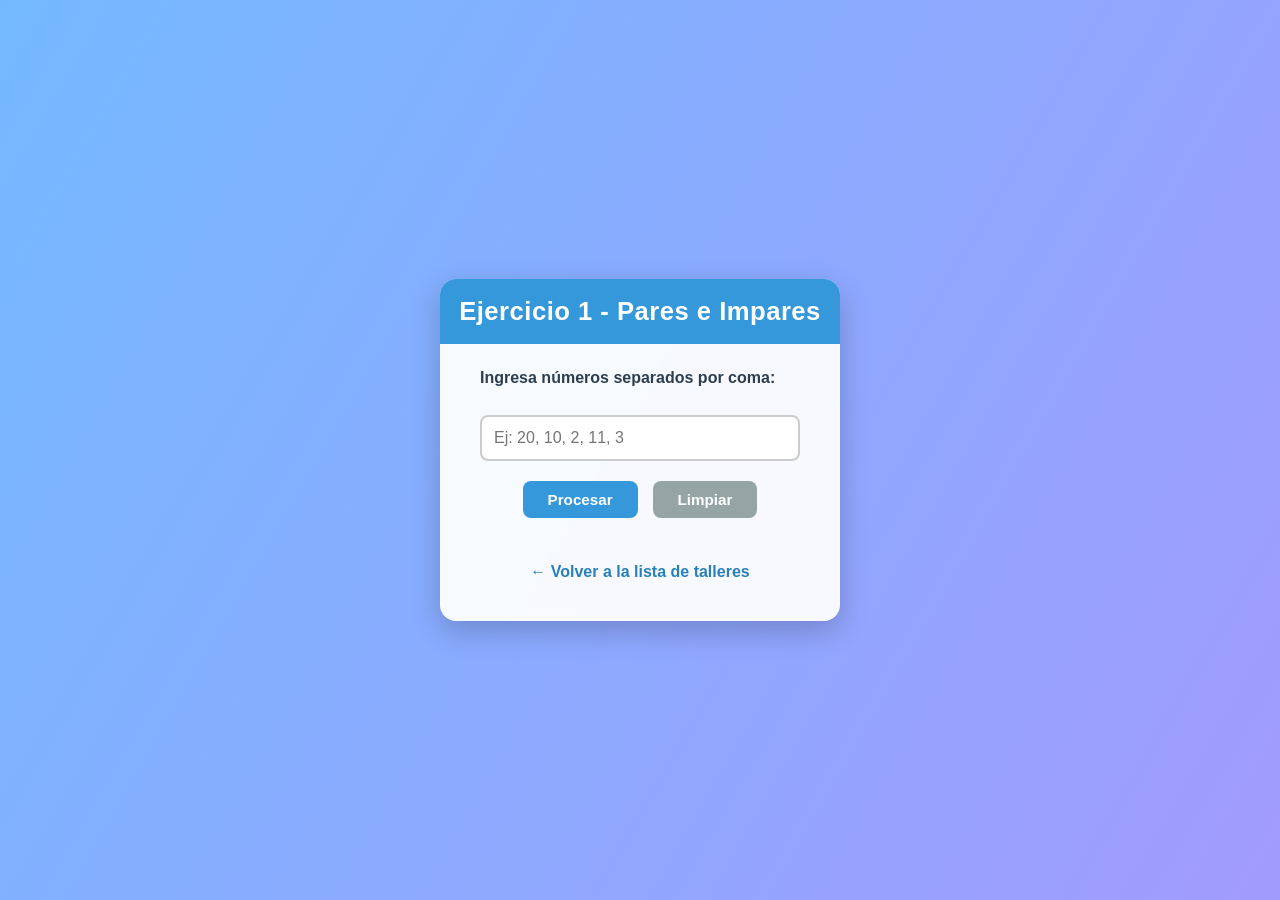
<file: Taller 1/index.html>
<!DOCTYPE html>
<html lang="es">

<head>
    <meta charset="UTF-8">
    <meta name="viewport" content="width=device-width, initial-scale=1.0">
    <title>Números pares e impares</title>
    <link rel="stylesheet" href="css/estilos.css">
</head>

<body>
    <div class="container">
        <h1>Ejercicio 1 - Pares e Impares</h1>

        <form method="post" action="ejercicio1.php" class="formulario">
            <div class="form-group">
                <label for="numeros">Ingresa números separados por coma:</label><br>
                <input type="text" id="numeros" name="numeros" placeholder="Ej: 20, 10, 2, 11, 3" required>
            </div>

            <div class="acciones">
                <input type="submit" value="Procesar" class="boton">
                <input type="reset" value="Limpiar" class="boton secundario">
            </div>
        </form>

        <footer class="acciones">
            <a href="../index.html">← Volver a la lista de talleres</a>
        </footer>
    </div>
</body>

</html>
</file>
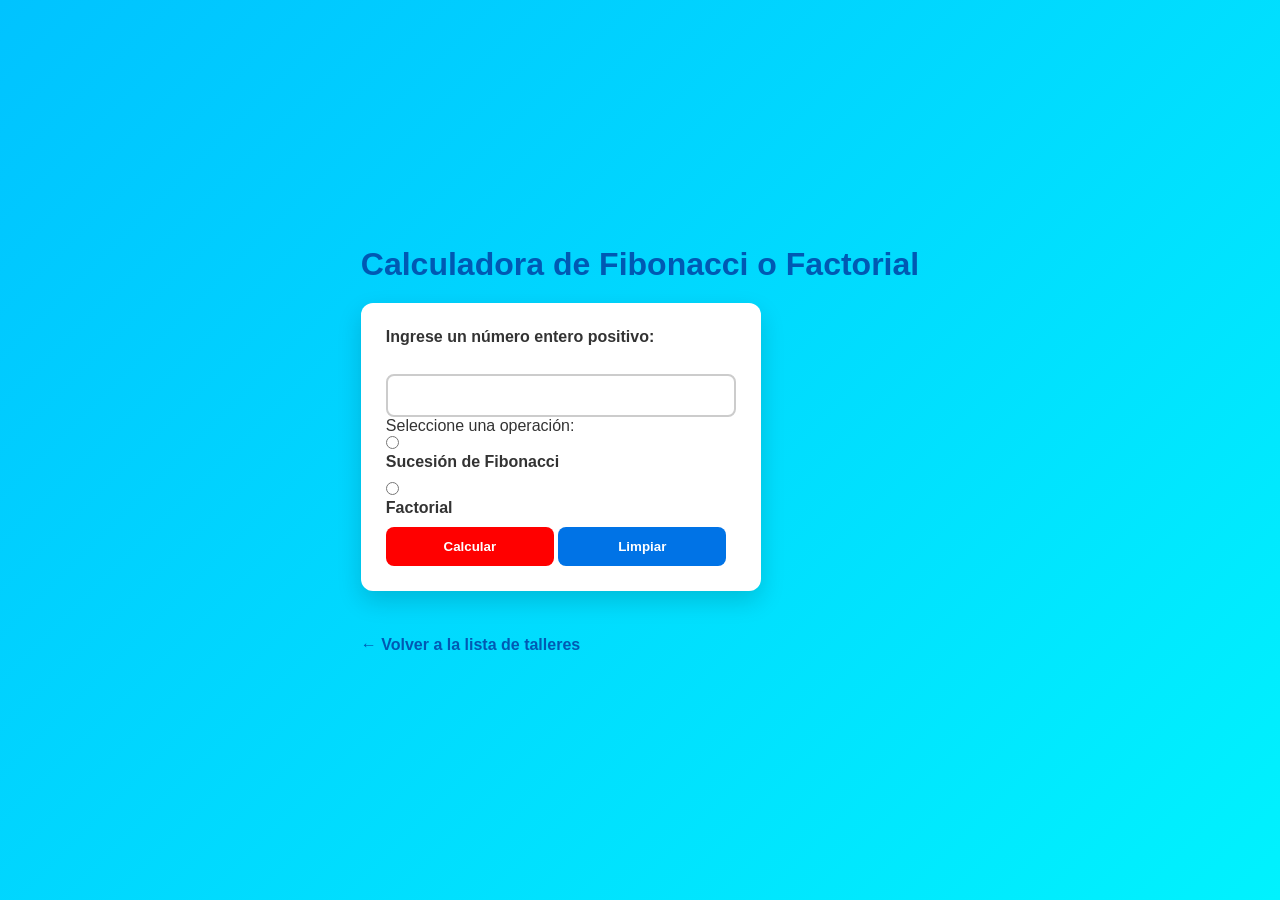
<file: Taller 2/index.html>
<!DOCTYPE html>
<html lang="es">

<head>
    <meta charset="UTF-8">
    <meta name="viewport" content="width=device-width, initial-scale=1.0">
    <title>Calculadora de Fibonacci o Factorial</title>
    <link rel="stylesheet" href="css/estilos.css">
</head>

<body>
    <div class="contenedor">
        <header>
            <h1>Calculadora de Fibonacci o Factorial</h1>
        </header>

        <main>
            <section class="formulario">
                <form method="post" action="operaciones.php">

                    <div class="form-group">
                        <label for="numero">Ingrese un número entero positivo:</label><br>
                        <input type="number" name="numero" id="numero" min="0" required>
                    </div>

                    <div class="form-group">
                        <p>Seleccione una operación:</p>
                        <div class="opcion">
                            <input type="radio" name="operacion" id="fibonacci" value="fibonacci" required>
                            <label for="fibonacci">Sucesión de Fibonacci</label>
                        </div>
                        <div class="opcion">
                            <input type="radio" name="operacion" id="factorial" value="factorial">
                            <label for="factorial">Factorial</label>
                        </div>
                    </div>

                    <div class="form-buttons">
                        <input type="submit" value="Calcular">
                        <input type="reset" value="Limpiar">
                    </div>

                </form>
            </section>
        </main>

        <footer>
            <div class="links">
                <a href="../index.html">← Volver a la lista de talleres</a>
            </div>
        </footer>
    </div>
</body>

</html>
</file>
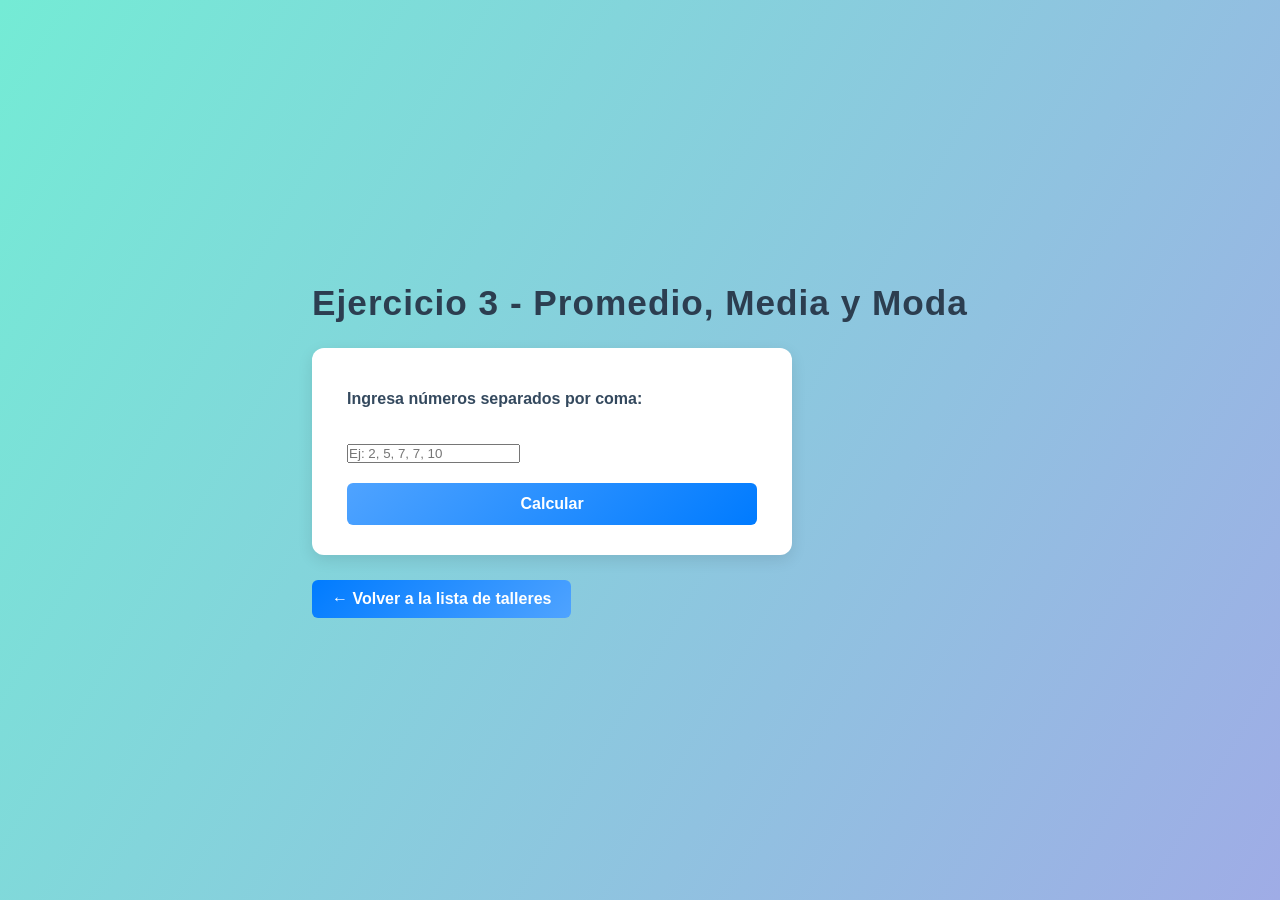
<file: Taller 3/index.html>
<!DOCTYPE html>
<html lang="es">

<head>
    <meta charset="UTF-8">
    <meta name="viewport" content="width=device-width, initial-scale=1.0">
    <title>Operaciones estadísticas</title>
    <link rel="stylesheet" href="css/estilos.css">
</head>

<body>
    <div class="container">
        <header>
            <h1>Ejercicio 3 - Promedio, Media y Moda</h1>
        </header>

        <main>
            <div class="form-box">
                <form method="post" action="operaciones.php">
                    <div class="form-group">
                        <label for="numeros">Ingresa números separados por coma:</label><br><br>
                        <input type="text" id="numeros" name="numeros" placeholder="Ej: 2, 5, 7, 7, 10" required>
                    </div>

                    <div class="form-actions">
                        <input type="submit" value="Calcular">
                    </div>
                </form>
            </div>
        </main>

        <footer>
            <div class="links">
                <a href="../index.html">← Volver a la lista de talleres</a>
            </div>
        </footer>
    </div>
</body>

</html>
</file>
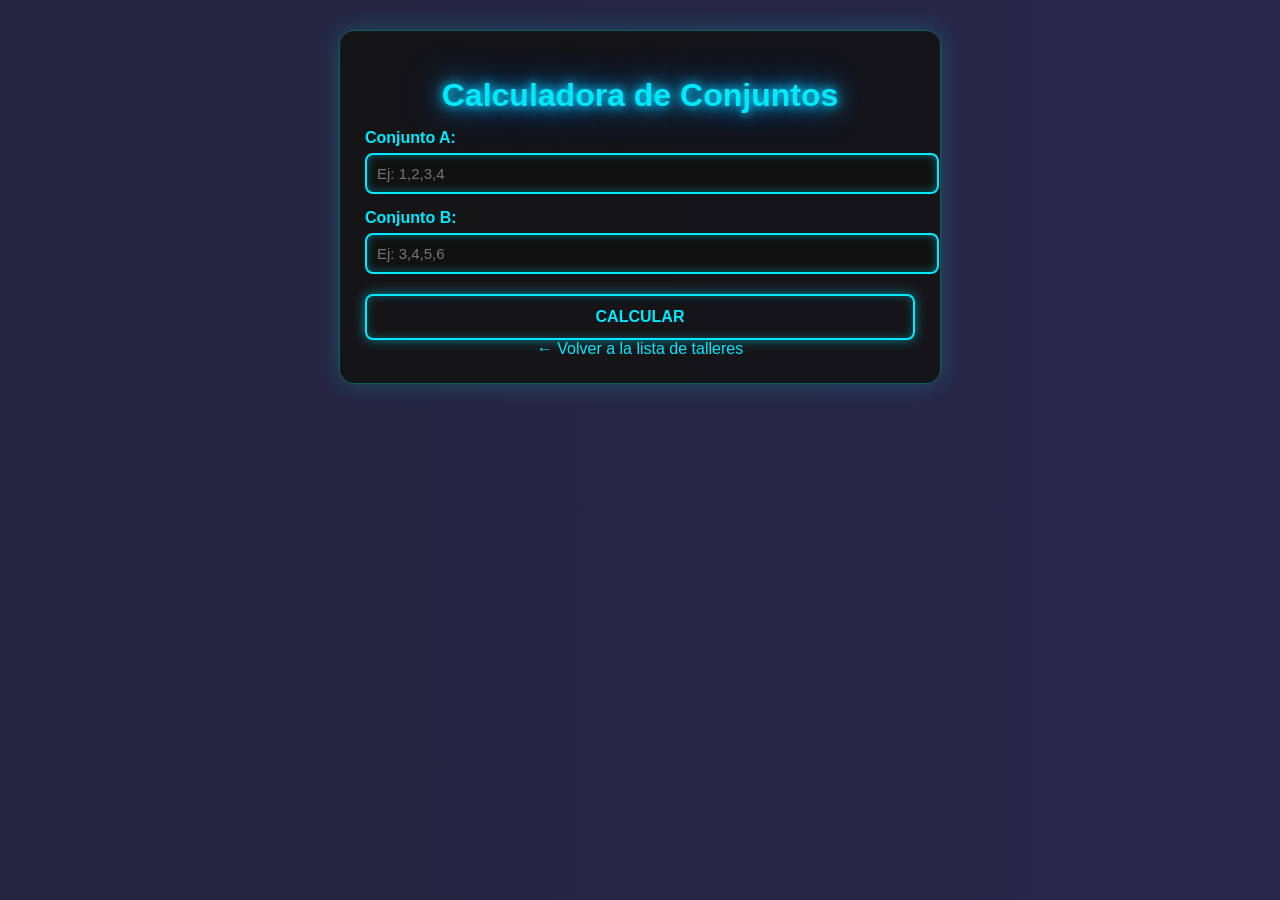
<file: Taller 4/index.html>
<!DOCTYPE html>
<html lang="es">

<head>
    <meta charset="UTF-8">
    <meta name="viewport" content="width=device-width, initial-scale=1.0">
    <title>Operaciones con Conjuntos</title>
    <link rel="stylesheet" href="estilos.css">
</head>

<body>
    <div class="container">
        <header>
            <h1>Calculadora de Conjuntos</h1>
        </header>

        <main>
            <form action="procesar.php" method="post">
                <div class="form-group">
                    <label for="conjuntoA">Conjunto A:</label>
                    <input type="text" id="conjuntoA" name="conjuntoA" placeholder="Ej: 1,2,3,4" required>
                </div>

                <div class="form-group">
                    <label for="conjuntoB">Conjunto B:</label>
                    <input type="text" id="conjuntoB" name="conjuntoB" placeholder="Ej: 3,4,5,6" required>
                </div>

                <div class="form-actions">
                    <button type="submit">Calcular</button>
                </div>
            </form>
        </main>

        <footer>
            <div class="links">
                <a href="../index.html">← Volver a la lista de talleres</a>
            </div>
        </footer>
    </div>
</body>

</html>
</file>
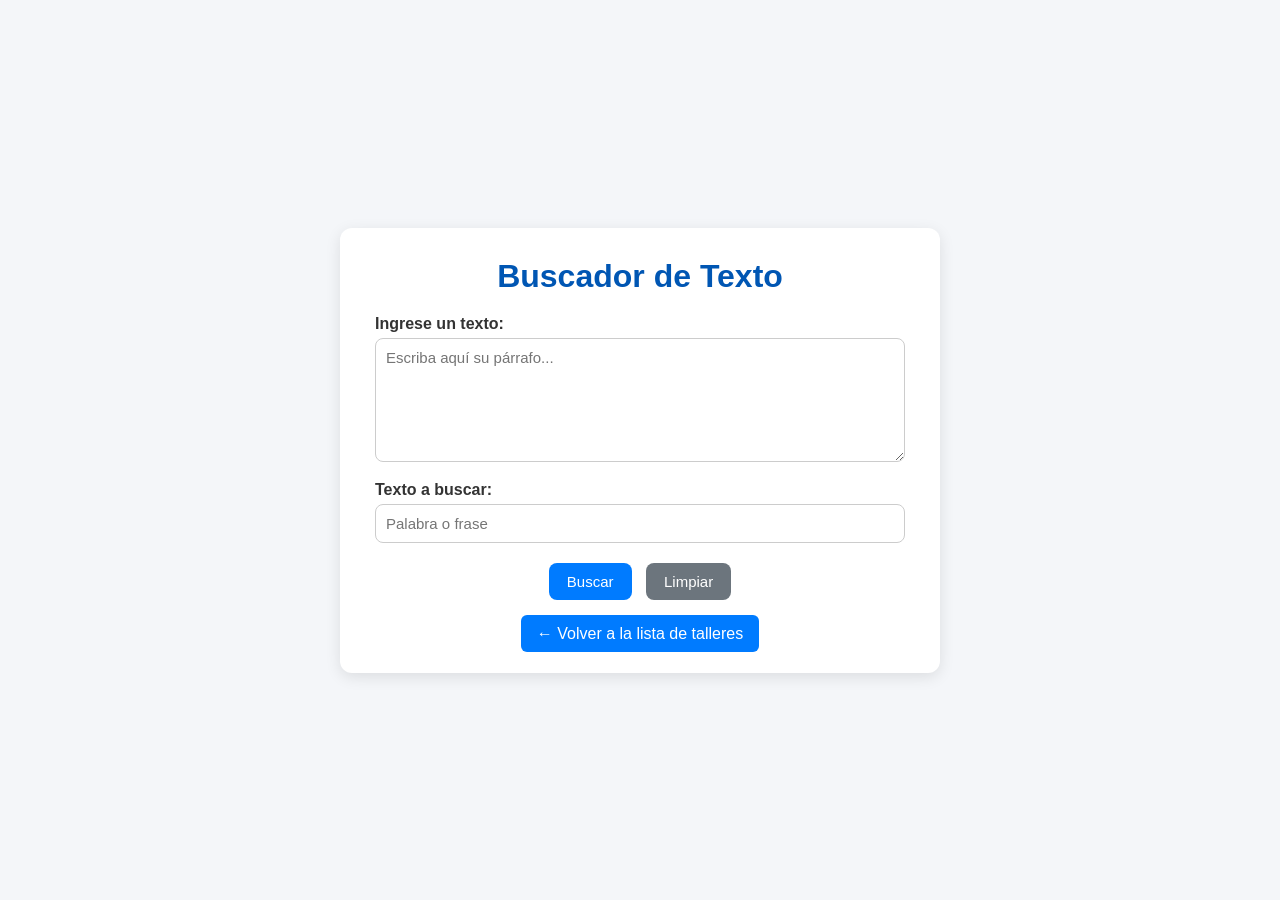
<file: Taller 5/index.html>
<!DOCTYPE html>
<html lang="es">
<head>
    <meta charset="UTF-8">
    <meta name="viewport" content="width=device-width, initial-scale=1.0">
    <title>Buscador de Texto</title>
    <link rel="stylesheet" href="css/estilos.css">
</head>
<body>
    <div class="container">
        <header>
            <h1>Buscador de Texto</h1>
        </header>

        <main>
            <form method="post" action="operaciones.php" class="formulario">
                <div class="campo">
                    <label for="texto">Ingrese un texto:</label>
                    <textarea name="texto" id="texto" rows="6" placeholder="Escriba aquí su párrafo..." required></textarea>
                </div>

                <div class="campo">
                    <label for="busqueda">Texto a buscar:</label>
                    <input type="text" name="busqueda" id="busqueda" placeholder="Palabra o frase" required>
                </div>

                <div class="acciones">
                    <input type="submit" value="Buscar" class="boton">
                    <input type="reset" value="Limpiar" class="boton secundario">
                </div>
            </form>
        </main>

        <footer>
            <div class="links">
                <a href="../index.html">← Volver a la lista de talleres</a>
            </div>
        </footer>
    </div>
</body>
</html>
</file>
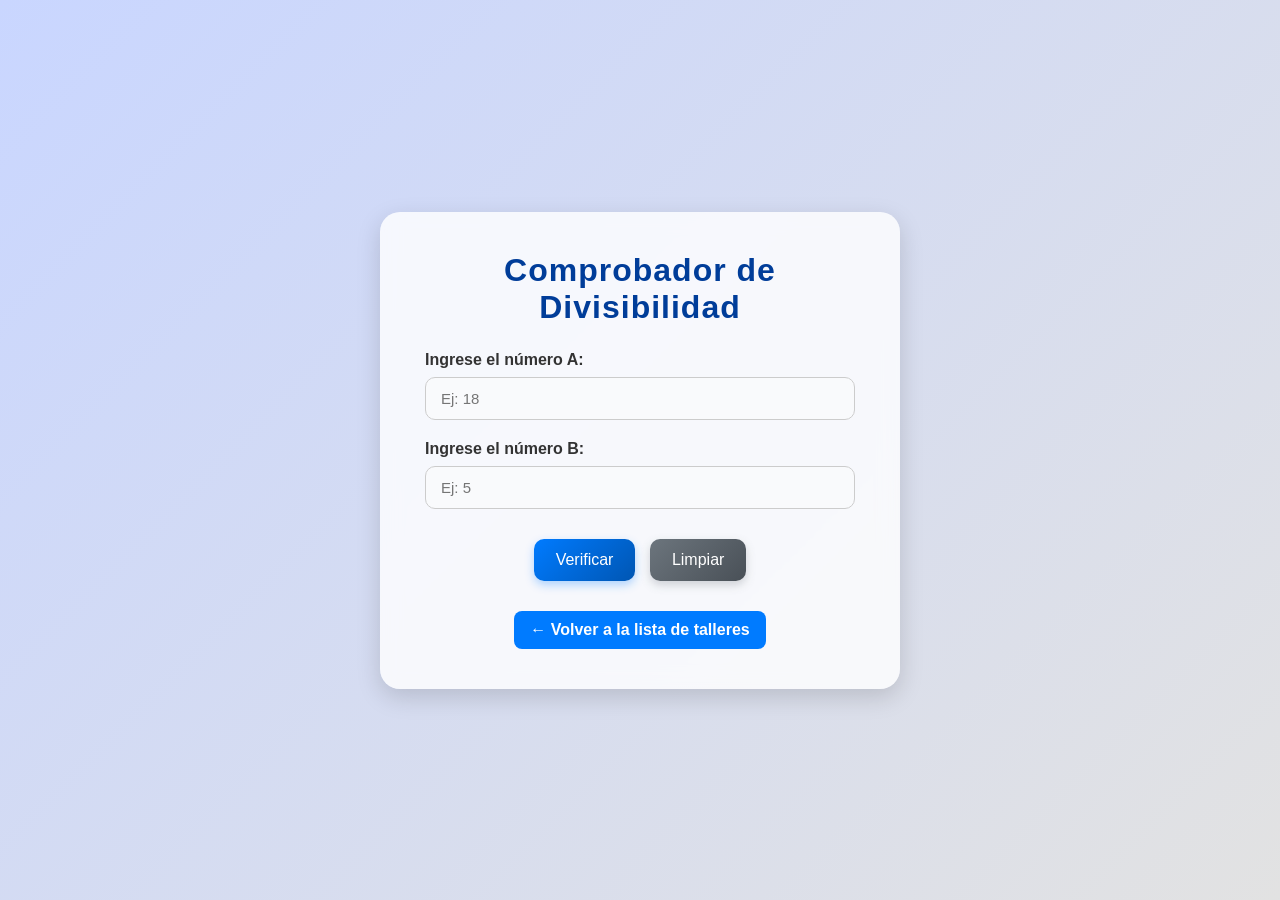
<file: Taller 6/index.html>
<!DOCTYPE html>
<html lang="es">
<head>
    <meta charset="UTF-8">
    <meta name="viewport" content="width=device-width, initial-scale=1.0">
    <title>Comprobador de Divisibilidad</title>
    <link rel="stylesheet" href="css/estilos.css">
</head>
<body>
    <div class="container">
        <header>
            <h1>Comprobador de Divisibilidad</h1>
        </header>

        <main>
            <form method="post" action="operaciones.php">
                <div class="form-group">
                    <label for="a">Ingrese el número A:</label>
                    <input type="text" name="a" id="a" placeholder="Ej: 18" required>
                </div>

                <div class="form-group">
                    <label for="b">Ingrese el número B:</label>
                    <input type="text" name="b" id="b" placeholder="Ej: 5" required>
                </div>

                <div class="acciones">
                    <button type="submit" class="boton">Verificar</button>
                    <button type="reset" class="boton secundario">Limpiar</button>
                </div>
            </form>
        </main>

        <footer>
            <div class="links">
                <a href="../index.html">← Volver a la lista de talleres</a>
            </div>
        </footer>
    </div>
</body>
</html>
</file>
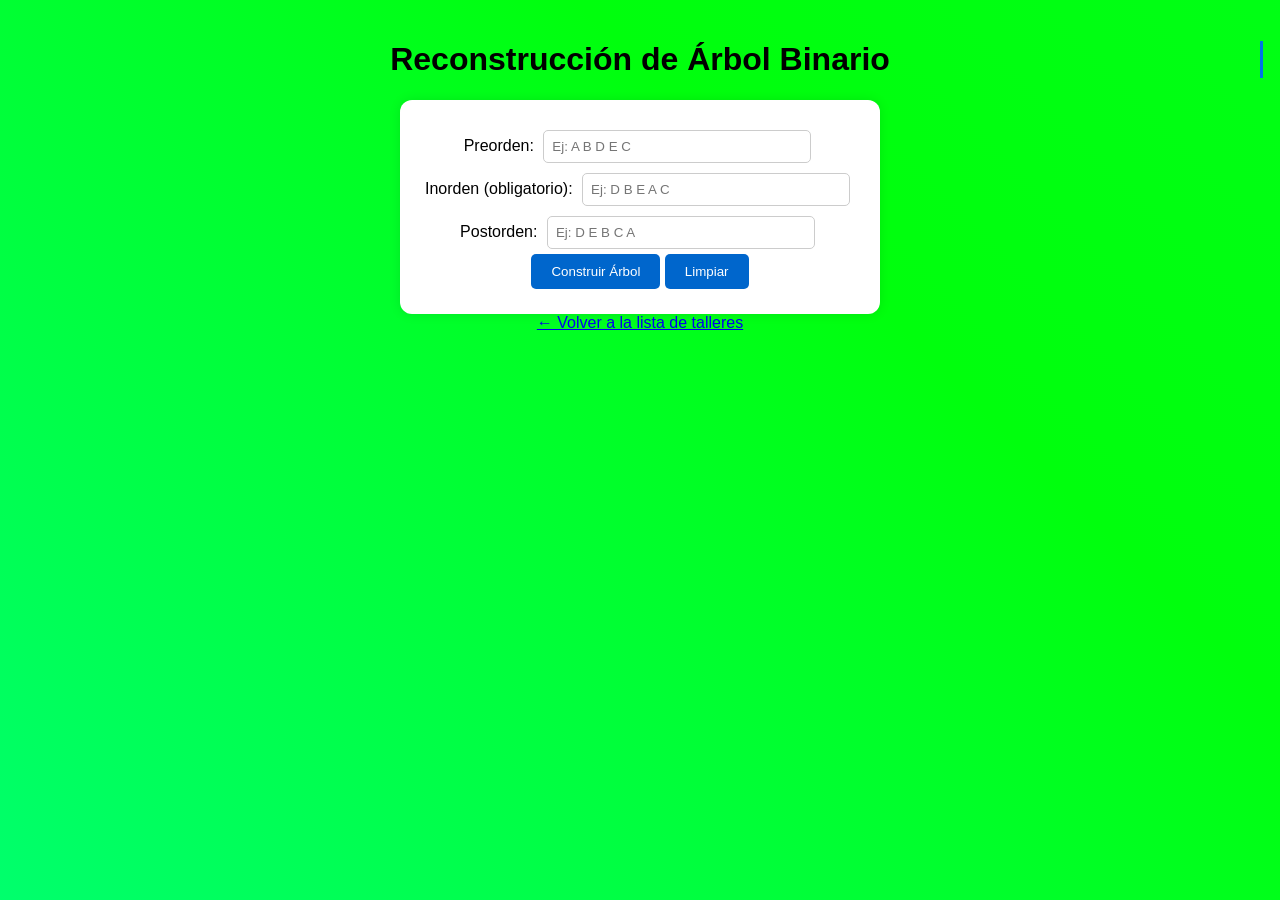
<file: Taller 7/index.html>
<!DOCTYPE html>
<html lang="es">
<head>
    <meta charset="UTF-8">
    <meta name="viewport" content="width=device-width, initial-scale=1.0">
    <title>Reconstruir Árbol Binario</title>
    <link rel="stylesheet" href="estilos.css">
</head>
<body>
    <div class="container">
        <header>
            <h1>Reconstrucción de Árbol Binario</h1>
        </header>

        <main>
            <form method="post" action="arbol.php">
                <div class="form-group">
                    <label for="preorden">Preorden:</label>
                    <input type="text" id="preorden" name="preorden"
                           placeholder="Ej: A B D E C">
                </div>

                <div class="form-group">
                    <label for="inorden">Inorden (obligatorio):</label>
                    <input type="text" id="inorden" name="inorden"
                           placeholder="Ej: D B E A C" required>
                </div>

                <div class="form-group">
                    <label for="postorden">Postorden:</label>
                    <input type="text" id="postorden" name="postorden"
                           placeholder="Ej: D E B C A">
                </div>

                <div class="acciones">
                    <button type="submit" class="boton">Construir Árbol</button>
                    <button type="reset" class="boton secundario">Limpiar</button>
                </div>
            </form>
        </main>

        <footer>
            <div class="links">
                <a href="../index.html">← Volver a la lista de talleres</a>
            </div>
        </footer>
    </div>
</body>
</html>
</file>
<file: Taller 1/css/estilos.css>
* {
  box-sizing: border-box;
}

body {
  font-family: "Poppins", sans-serif;
  background: linear-gradient(120deg, #74b9ff, #a29bfe);
  display: flex;
  justify-content: center;
  align-items: center;
  height: 100vh;
  margin: 0;
  animation: fadeIn 1s ease;
}

.container {
  background: #ffffffee;
  padding: 40px;
  border-radius: 16px;
  box-shadow: 0 10px 30px rgba(0, 0, 0, 0.2);
  width: 400px;
  text-align: center;
  backdrop-filter: blur(8px);
  animation: floatUp 1.2s ease-out;
}

h1 {
  background: #3498db;
  color: white;
  padding: 18px;
  margin: -40px -40px 25px -40px;
  border-radius: 16px 16px 0 0;
  font-size: 1.6em;
  letter-spacing: 0.5px;
  animation: slideDown 1s ease;
}

.form-group {
  margin-bottom: 20px;
  animation: fadeInUp 1s ease;
}

label {
  font-weight: 600;
  display: block;
  color: #2c3e50;
  margin-bottom: 10px;
  text-align: left;
}

input[type="text"] {
  width: 100%;
  padding: 12px;
  border: 2px solid #ccc;
  border-radius: 8px;
  font-size: 1em;
  transition: 0.3s;
}

input[type="text"]:focus {
  border-color: #3498db;
  box-shadow: 0 0 10px rgba(52, 152, 219, 0.3);
  transform: scale(1.02);
  outline: none;
}

.acciones {
  margin-top: 20px;
  display: flex;
  justify-content: center;
  gap: 15px;
}

.boton {
  background-color: #3498db;
  color: white;
  padding: 10px 25px;
  border: none;
  border-radius: 8px;
  cursor: pointer;
  font-weight: bold;
  font-size: 0.95em;
  transition: 0.3s;
}

.boton:hover {
  background-color: #2e86de;
  transform: translateY(-2px);
  box-shadow: 0 6px 15px rgba(46, 134, 222, 0.3);
}

.boton.secundario {
  background-color: #95a5a6;
}

.boton.secundario:hover {
  background-color: #7f8c8d;
  transform: translateY(-2px);
  box-shadow: 0 6px 15px rgba(127, 140, 141, 0.3);
}

footer a {
  display: inline-block;
  margin-top: 25px;
  color: #2980b9;
  text-decoration: none;
  font-weight: bold;
  transition: 0.3s;
  animation: fadeIn 1.4s ease;
}

footer a:hover {
  color: #1a5276;
  transform: scale(1.05);
}

.resultado {
  margin-top: 25px;
  text-align: left;
  animation: fadeInUp 0.8s ease;
}

.par {
  color: #27ae60;
  font-weight: bold;
  animation: fadeInUp 0.8s ease;
}

.impar {
  color: #c0392b;
  font-weight: bold;
  animation: fadeInUp 0.8s ease;
}

.error {
  color: #e67e22;
  font-weight: bold;
  animation: fadeInUp 0.8s ease;
}

@keyframes fadeIn {
  from { opacity: 0; }
  to { opacity: 1; }
}

@keyframes fadeInUp {
  from { opacity: 0; transform: translateY(25px); }
  to { opacity: 1; transform: translateY(0); }
}

@keyframes slideDown {
  from { opacity: 0; transform: translateY(-50px); }
  to { opacity: 1; transform: translateY(0); }
}

@keyframes floatUp {
  from { opacity: 0; transform: translateY(40px); }
  to { opacity: 1; transform: translateY(0); }
}
</file>
<file: Taller 2/css/estilos.css>
* {
    margin: 0;
    padding: 0;
    box-sizing: border-box;
}

body {
    font-family: Arial, sans-serif;
    background: linear-gradient(-45deg, #0073e6, #00b3ff, #4facfe, #00f2fe, #00c3ff);
    background-size: 400% 400%;
    color: #333;
    padding: 20px;
    display: flex;
    flex-direction: column;
    align-items: center;
    justify-content: center;
    min-height: 100vh;
    animation: fondoAnimado 12s ease infinite;
}

h1, h2 {
    color: #0059b3;
    text-align: center;
    margin-bottom: 20px;
    animation: aparecerTitulo 1s ease-out forwards;
}

form {
    background-color: #fff;
    padding: 25px;
    border-radius: 12px;
    box-shadow: 0 10px 25px rgba(0, 0, 0, 0.15);
    max-width: 400px;
    width: 100%;
    margin-bottom: 20px;
    animation: aparecerForm 1s ease-out 0.3s forwards;
}

label {
    font-weight: bold;
    color: #333;
    display: block;
    margin-bottom: 10px;
}

input[type="text"],
input[type="number"] {
    padding: 12px;
    width: 100%;
    border: 2px solid #ccc;
    border-radius: 8px;
    outline: none;
    animation: entradaInput 1s ease-out 0.6s forwards;
}

input[type="text"]:focus,
input[type="number"]:focus {
    animation: focoInput 0.8s ease-out forwards;
}

input[type="submit"],
input[type="reset"] {
    padding: 12px;
    width: 48%;
    border-radius: 8px;
    font-weight: bold;
    border: none;
    cursor: pointer;
    color: white;
    animation: entradaBoton 1.2s ease-out 0.8s forwards;
}

input[type="submit"] {
    background-color: #ff0000;
}

input[type="reset"] {
    background-color: #0073e6;
}

input[type="submit"]:hover {
    animation: brilloRojo 1s infinite alternate;
}

input[type="reset"]:hover {
    animation: brilloAzul 1s infinite alternate;
}

.acciones {
    display: flex;
    justify-content: space-between;
    margin-top: 20px;
}

a {
    display: inline-block;
    margin-top: 25px;
    text-decoration: none;
    color: #0059b3;
    font-weight: bold;
    animation: aparecerLink 1.3s ease-out 1s forwards;
}

a:hover {
    animation: linkHover 0.5s forwards;
}

/* ===================== */
/* BLOQUE ÚNICO DE ANIMACIONES */
/* ===================== */

@keyframes fondoAnimado {
    0% { background-position: 0% 50%; }
    50% { background-position: 100% 50%; }
    100% { background-position: 0% 50%; }
}

@keyframes aparecerTitulo {
    0% { opacity: 0; transform: translateY(-30px); }
    100% { opacity: 1; transform: translateY(0); }
}

@keyframes aparecerForm {
    0% { opacity: 0; transform: scale(0.9) translateY(40px); }
    100% { opacity: 1; transform: scale(1) translateY(0); }
}

@keyframes entradaInput {
    0% { opacity: 0; transform: translateY(10px); }
    100% { opacity: 1; transform: translateY(0); }
}

@keyframes focoInput {
    0% { box-shadow: 0 0 0 rgba(0, 115, 230, 0); }
    100% { box-shadow: 0 0 15px rgba(0, 115, 230, 0.5); }
}

@keyframes entradaBoton {
    0% { opacity: 0; transform: translateY(20px); }
    100% { opacity: 1; transform: translateY(0); }
}

@keyframes brilloRojo {
    0% { box-shadow: 0 0 8px rgba(255, 0, 0, 0.5); }
    100% { box-shadow: 0 0 20px rgba(255, 0, 0, 1); }
}

@keyframes brilloAzul {
    0% { box-shadow: 0 0 8px rgba(0, 115, 230, 0.5); }
    100% { box-shadow: 0 0 20px rgba(0, 115, 230, 1); }
}

@keyframes aparecerLink {
    0% { opacity: 0; transform: translateY(15px); }
    100% { opacity: 1; transform: translateY(0); }
}

@keyframes linkHover {
    0% { color: #0059b3; transform: translateY(0); }
    100% { color: #003d80; transform: translateY(-4px); }
}
</file>
<file: Taller 3/css/estilos.css>
* {
  margin: 0;
  padding: 0;
  box-sizing: border-box;
  font-family: "Poppins", "Segoe UI", sans-serif;
}

body {
  background: linear-gradient(120deg, #74ebd5, #9face6);
  min-height: 100vh;
  display: flex;
  flex-direction: column;
  align-items: center;
  justify-content: center;
  padding: 20px;
  color: #333;
  animation: fondoMovimiento 10s ease-in-out infinite alternate;
}

@keyframes fondoMovimiento {
  0% { background-position: 0% 50%; }
  100% { background-position: 100% 50%; }
}

h1 {
  color: #2c3e50;
  font-size: 2.2rem;
  margin-bottom: 25px;
  letter-spacing: 1px;
  text-align: center;
  animation: aparecer 1s ease-out forwards;
}

form {
  background: #fff;
  padding: 30px 35px;
  border-radius: 12px;
  box-shadow: 0 5px 15px rgba(0,0,0,0.1);
  width: 90%;
  max-width: 480px;
  transform: scale(0.95);
  opacity: 0;
  animation: subir 0.9s ease-out forwards;
}

@keyframes subir {
  to {
    opacity: 1;
    transform: scale(1);
  }
}

label {
  font-weight: 600;
  color: #34495e;
  display: block;
  margin-top: 12px;
}

input[type="number"],
input[type="radio"] {
  margin-top: 8px;
}

input[type="number"] {
  width: 100%;
  padding: 10px;
  border: 1.5px solid #ccc;
  border-radius: 6px;
  font-size: 1rem;
  transition: border-color 0.3s, box-shadow 0.3s;
}

input[type="number"]:focus {
  border-color: #4fa3ff;
  box-shadow: 0 0 10px rgba(79, 163, 255, 0.4);
  outline: none;
}

input[type="submit"] {
  background: linear-gradient(135deg, #4fa3ff, #007bff);
  color: white;
  border: none;
  padding: 12px;
  border-radius: 6px;
  font-size: 1rem;
  cursor: pointer;
  font-weight: bold;
  width: 100%;
  margin-top: 20px;
  transition: transform 0.3s ease;
  animation: resplandor 2.5s infinite alternate;
}

@keyframes resplandor {
  0% { box-shadow: 0 0 5px rgba(79,163,255,0.3); }
  100% { box-shadow: 0 0 20px rgba(79,163,255,0.6); }
}

input[type="submit"]:hover {
  transform: translateY(-3px);
}

.resultado {
  background: #ffffff;
  padding: 20px 30px;
  border-radius: 12px;
  box-shadow: 0 6px 15px rgba(0,0,0,0.1);
  width: 90%;
  max-width: 600px;
  font-size: 1.05rem;
  line-height: 1.6;
  margin-top: 30px;
  color: #2c3e50;
  animation: aparecer 1.2s ease;
}

@keyframes aparecer {
  from { opacity: 0; transform: translateY(25px); }
  to { opacity: 1; transform: translateY(0); }
}

.resultado strong {
  color: #007bff;
}

a {
  display: inline-block;
  margin-top: 25px;
  text-decoration: none;
  background: linear-gradient(135deg, #007bff, #4fa3ff);
  color: white;
  padding: 10px 20px;
  border-radius: 6px;
  font-weight: bold;
  transition: transform 0.3s ease;
  animation: aparecer 1.3s ease;
}

a:hover {
  transform: scale(1.05);
}
</file>
<file: Taller 4/estilos.css>
body {
    font-family: 'Orbitron', sans-serif;
    background: linear-gradient(270deg, #0f0c29, #302b63, #24243e);
    background-size: 600% 600%;
    animation: gradiente 18s ease infinite;
    margin: 0;
    padding: 30px;
    color: #e0e0e0;
}

.container {
    background: rgba(20, 20, 20, 0.9);
    padding: 25px;
    max-width: 550px;
    margin: auto;
    border-radius: 15px;
    border: 1px solid rgba(0, 255, 255, 0.3);
    box-shadow: 0 0 25px rgba(0, 255, 255, 0.2);
    text-align: center;
    backdrop-filter: blur(6px);
    animation: fadeIn 1s ease-in-out;
}

h1 {
    text-align: center;
    margin-bottom: 15px;
    font-size: 2rem;
    color: #00eaff;
    text-shadow: 0 0 10px #00eaff, 0 0 20px #00aaff, 0 0 40px #0077ff;
    animation: rebote 1.8s ease-in-out infinite;
}

label {
    display: block;
    margin-top: 15px;
    font-weight: bold;
    color: #00eaff;
    text-align: left;
}

input {
    width: 100%;
    padding: 10px;
    margin-top: 6px;
    border: 2px solid #00eaff;
    border-radius: 8px;
    background: #111;
    color: #e0e0e0;
    font-size: 15px;
    box-shadow: inset 0 0 8px rgba(0,234,255,0.4);
    transition: all 0.3s ease;
}

input:focus {
    outline: none;
    border-color: #00ffff;
    box-shadow: 0 0 15px #00eaff, inset 0 0 10px rgba(0,234,255,0.6);
    animation: brillo 1s infinite alternate;
}

button {
    margin-top: 20px;
    width: 100%;
    padding: 12px;
    background: transparent;
    border: 2px solid #00eaff;
    color: #00eaff;
    font-size: 16px;
    font-weight: bold;
    border-radius: 8px;
    cursor: pointer;
    text-transform: uppercase;
    box-shadow: 0 0 12px rgba(0,234,255,0.5), inset 0 0 8px rgba(0,234,255,0.3);
    transition: all 0.3s ease;
    position: relative;
    overflow: hidden;
}

button:hover {
    background: #00eaff;
    color: #111;
    transform: translateY(-3px) scale(1.05);
    box-shadow: 0 0 25px #00eaff, inset 0 0 12px rgba(0,234,255,0.6);
    animation: latido 0.8s ease-in-out infinite;
}

a {
    position: relative;
    color: #00eaff;
    text-decoration: none;
    transition: color 0.3s ease;
}

a::after {
    content: "";
    position: absolute;
    width: 0;
    height: 2px;
    display: block;
    margin-top: 5px;
    left: 0;
    background: #00eaff;
    transition: width 0.4s ease;
}

a:hover {
    color: #00ffff;
}

a:hover::after {
    width: 100%;
}

@keyframes rebote {
    0%, 100% { transform: translateY(0); }
    50% { transform: translateY(-8px); }
}

@keyframes latido {
    0%, 100% { transform: scale(1); }
    50% { transform: scale(1.07); }
}

@keyframes brillo {
    from { box-shadow: 0 0 8px #00eaff; }
    to { box-shadow: 0 0 18px #00ffff; }
}

@keyframes gradiente {
    0% { background-position: 0% 50%; }
    50% { background-position: 100% 50%; }
    100% { background-position: 0% 50%; }
}

@keyframes fadeIn {
    from { opacity: 0; transform: translateY(-15px); }
    to { opacity: 1; transform: translateY(0); }
}

@import url('https://fonts.googleapis.com/css2?family=Orbitron:wght@500;700&display=swap');
</file>
<file: Taller 5/css/estilos.css>
* {
  margin: 0;
  padding: 0;
  box-sizing: border-box;
  font-family: "Segoe UI", Tahoma, Geneva, Verdana, sans-serif;
}

body {
  background: #f4f6f9;
  display: flex;
  justify-content: center;
  align-items: center;
  height: 100vh;
  animation: fondoAnimado 8s ease-in-out infinite alternate;
}

.container {
  background: #ffffff;
  padding: 30px 35px;
  border-radius: 12px;
  box-shadow: 0 4px 15px rgba(0, 0, 0, 0.1);
  width: 100%;
  max-width: 600px;
  animation: aparecer 0.9s ease-out;
  transition: transform 0.3s, box-shadow 0.3s;
}

.container:hover {
  transform: translateY(-4px);
  box-shadow: 0 6px 20px rgba(0, 0, 0, 0.15);
}

h1 {
  text-align: center;
  color: #0056b3;
  margin-bottom: 20px;
  animation: tituloSube 1s ease-out;
}

.campo {
  margin-bottom: 15px;
  animation: campoAparece 1s ease;
}

label {
  font-weight: bold;
  display: block;
  margin-bottom: 5px;
  color: #333;
}

textarea,
input[type="text"] {
  width: 100%;
  padding: 10px;
  border-radius: 8px;
  border: 1px solid #ccc;
  font-size: 15px;
  resize: vertical;
  transition: border-color 0.3s, box-shadow 0.3s;
}

textarea:focus,
input[type="text"]:focus {
  border-color: #007bff;
  box-shadow: 0 0 5px rgba(0, 123, 255, 0.3);
  outline: none;
}

.acciones {
  text-align: center;
}

.boton {
  background-color: #007bff;
  color: white;
  padding: 10px 18px;
  border: none;
  border-radius: 8px;
  cursor: pointer;
  font-size: 15px;
  margin: 5px;
  transition: background-color 0.3s, transform 0.3s;
  animation: botonEntrada 1s ease;
}

.boton:hover {
  background-color: #0056b3;
  transform: scale(1.05);
}

.secundario {
  background-color: #6c757d;
}

.secundario:hover {
  background-color: #565e64;
}

.resultado {
  margin-top: 20px;
  padding: 15px;
  background: #f8f9fa;
  border-radius: 8px;
  border: 1px solid #ddd;
  font-size: 16px;
  line-height: 1.6;
  color: #333;
  animation: resultadoFade 1s ease;
}

.highlight {
  background-color: #dbeafe;
  color: #0f172a;
  font-weight: 600;
  border-radius: 4px;
  padding: 2px 5px;
  animation: destacar 1.2s ease-in-out;
}

.links {
  text-align: center;
  margin-top: 20px;
}

.links a {
  background: #007bff;
  color: white;
  padding: 10px 16px;
  border-radius: 6px;
  text-decoration: none;
  margin: 5px;
  transition: background-color 0.3s, transform 0.3s;
  animation: botonEntrada 1s ease;
}

.links a:hover {
  background-color: #0056b3;
  transform: scale(1.05);
}

@keyframes fondoAnimado {
  0% {
    background-color: #f4f6f9;
  }
  100% {
    background-color: #e8f1ff;
  }
}

@keyframes aparecer {
  from {
    opacity: 0;
    transform: translateY(30px);
  }
  to {
    opacity: 1;
    transform: translateY(0);
  }
}

@keyframes tituloSube {
  from {
    opacity: 0;
    transform: translateY(-25px);
  }
  to {
    opacity: 1;
    transform: translateY(0);
  }
}

@keyframes campoAparece {
  from {
    opacity: 0;
    transform: translateX(-10px);
  }
  to {
    opacity: 1;
    transform: translateX(0);
  }
}

@keyframes botonEntrada {
  from {
    opacity: 0;
    transform: scale(0.8);
  }
  to {
    opacity: 1;
    transform: scale(1);
  }
}

@keyframes resultadoFade {
  from {
    opacity: 0;
  }
  to {
    opacity: 1;
  }
}

@keyframes destacar {
  from {
    background-color: #c7d2fe;
  }
  to {
    background-color: #dbeafe;
  }
}
</file>
<file: Taller 6/css/estilos.css>
* {
  margin: 0;
  padding: 0;
  box-sizing: border-box;
  font-family: "Poppins", "Segoe UI", sans-serif;
}

body {
  background: linear-gradient(135deg, #c9d6ff, #e2e2e2);
  display: flex;
  justify-content: center;
  align-items: center;
  height: 100vh;
  animation: fondoSuave 10s ease-in-out infinite alternate;
}
.container {
  background: rgba(255, 255, 255, 0.8);
  backdrop-filter: blur(10px);
  border-radius: 20px;
  box-shadow: 0 8px 25px rgba(0, 0, 0, 0.15);
  padding: 40px 45px;
  width: 100%;
  max-width: 520px;
  animation: aparecer 0.9s ease-out;
  transition: transform 0.4s, box-shadow 0.4s;
}

.container:hover {
  transform: translateY(-5px);
  box-shadow: 0 12px 30px rgba(0, 0, 0, 0.2);
}

h1 {
  text-align: center;
  color: #003d99;
  font-weight: 700;
  margin-bottom: 25px;
  letter-spacing: 1px;
  animation: tituloSube 1s ease-out;
}
.form-group, .campo {
  margin-bottom: 20px;
  animation: campoAparece 1s ease;
}

label {
  display: block;
  font-weight: 600;
  color: #333;
  margin-bottom: 8px;
}

textarea,
input[type="text"] {
  width: 100%;
  padding: 12px 15px;
  border-radius: 10px;
  border: 1px solid #ccc;
  font-size: 15px;
  background-color: #f9fafc;
  transition: all 0.3s ease;
}

textarea:focus,
input[type="text"]:focus {
  border-color: #007bff;
  background-color: #ffffff;
  box-shadow: 0 0 8px rgba(0, 123, 255, 0.25);
  outline: none;
}

.acciones {
  text-align: center;
  margin-top: 25px;
}

.boton {
  background: linear-gradient(135deg, #007bff, #0056b3);
  color: #fff;
  padding: 12px 22px;
  border: none;
  border-radius: 10px;
  font-size: 16px;
  cursor: pointer;
  margin: 5px;
  transition: all 0.3s ease;
  animation: botonEntrada 1s ease;
  box-shadow: 0 4px 10px rgba(0, 123, 255, 0.3);
}

.boton:hover {
  transform: scale(1.05);
  background: linear-gradient(135deg, #0056b3, #003f88);
  box-shadow: 0 6px 15px rgba(0, 86, 179, 0.4);
}

.secundario {
  background: linear-gradient(135deg, #6c757d, #495057);
  box-shadow: 0 4px 10px rgba(108, 117, 125, 0.3);
}

.secundario:hover {
  background: linear-gradient(135deg, #495057, #343a40);
  box-shadow: 0 6px 15px rgba(52, 58, 64, 0.4);
}

.resultado {
  margin-top: 25px;
  padding: 20px;
  background: #f1f5fb;
  border: 1px solid #dbe1e7;
  border-radius: 12px;
  font-size: 16px;
  text-align: center;
  color: #333;
  animation: resultadoFade 1s ease;
  box-shadow: 0 2px 10px rgba(0, 0, 0, 0.05);
}

.resultado strong {
  color: #007bff;
}

.highlight {
  background-color: #ffe680;
  color: #222;
  font-weight: bold;
  border-radius: 5px;
  padding: 2px 5px;
  box-shadow: 0 0 6px rgba(255, 230, 128, 0.7);
}

.links {
  text-align: center;
  margin-top: 25px;
}

.links a {
  display: inline-block;
  background: #007bff;
  color: white;
  padding: 10px 16px;
  border-radius: 8px;
  text-decoration: none;
  font-weight: 600;
  transition: all 0.3s ease;
}

.links a:hover {
  background: #0056b3;
  transform: scale(1.05);
}

/* --- ANIMACIONES --- */
@keyframes fondoSuave {
  0% {
    background: linear-gradient(135deg, #c9d6ff, #e2e2e2);
  }
  100% {
    background: linear-gradient(135deg, #dbeafe, #cfd9df);
  }
}

@keyframes aparecer {
  from {
    opacity: 0;
    transform: translateY(25px);
  }
  to {
    opacity: 1;
    transform: translateY(0);
  }
}

@keyframes tituloSube {
  from {
    opacity: 0;
    transform: translateY(-20px);
  }
  to {
    opacity: 1;
    transform: translateY(0);
  }
}

@keyframes campoAparece {
  from {
    opacity: 0;
    transform: translateX(-15px);
  }
  to {
    opacity: 1;
    transform: translateX(0);
  }
}

@keyframes botonEntrada {
  from {
    opacity: 0;
    transform: scale(0.9);
  }
  to {
    opacity: 1;
    transform: scale(1);
  }
}

@keyframes resultadoFade {
  from {
    opacity: 0;
  }
  to {
    opacity: 1;
  }
}
</file>
<file: Taller 7/estilos.css>
body {
    font-family: Arial, sans-serif;
    background: #f4f4f9;
    text-align: center;
    margin: 0;
    padding: 20px;
}

main {
    display: inline-block;
    background: white;
    padding: 25px;
    border-radius: 12px;
    box-shadow: 0 0 12px rgba(0,0,0,0.1);
}

fieldset {
    border: 1px solid #ccc;
    padding: 15px;
    border-radius: 8px;
}

legend {
    font-weight: bold;
    color: #0066cc;
}

input {
    width: 250px;
    padding: 8px;
    margin: 5px;
    border: 1px solid #ccc;
    border-radius: 5px;
}

button {
    padding: 10px 20px;
    background: #0066cc;
    color: white;
    border: none;
    border-radius: 5px;
    cursor: pointer;
}

button:hover {
    background: #004080;
}

ul {
    list-style-type: none;
    position: relative;
    padding-left: 30px;
}

ul ul {
    margin-left: 20px;
}

li {
    margin: 5px;
    padding: 5px 10px;
    background: #eaf3ff;
    border: 1px solid #0066cc;
    border-radius: 8px;
    display: inline-block;
}

h1, h2 {
    overflow: hidden;
    white-space: nowrap;
    border-right: 3px solid #0073e6;
    width: 0;
    animation: typing 3s steps(30, end) forwards, blink 0.7s step-end infinite;
}

@keyframes typing {
    from { width: 0; }
    to { width: 100%; }
}

@keyframes blink {
    from, to { border-color: transparent; }
    50% { border-color: #0073e6; }
}

input[type="submit"],
input[type="reset"] {
    transition: transform 0.6s;
}

input[type="submit"]:hover,
input[type="reset"]:hover {
    transform: rotateY(360deg);
}

input[type="number"]:focus {
    animation: bounce 0.5s;
    border: 2px solid #00c3ff;
}

@keyframes bounce {
    0% { transform: scale(1); }
    30% { transform: scale(1.1); }
    50% { transform: scale(0.95); }
    100% { transform: scale(1); }
}

a {
    animation: rainbow 4s linear infinite;
}

@keyframes rainbow {
    0% { color: #ff0000; }
    25% { color: #ff7f00; }
    50% { color: #00ff00; }
    75% { color: #0000ff; }
    100% { color: #ff0000; }
}

body {
    background: linear-gradient(45deg, #00ff77, #00ff0d, #00ff1e, #94fe00);
    background-size: 300% 300%;
    animation: diagonal 10s ease infinite;
}

@keyframes diagonal {
    0% { background-position: 0% 0%; }
    50% { background-position: 100% 100%; }
    100% { background-position: 0% 0%; }
}
</file>
